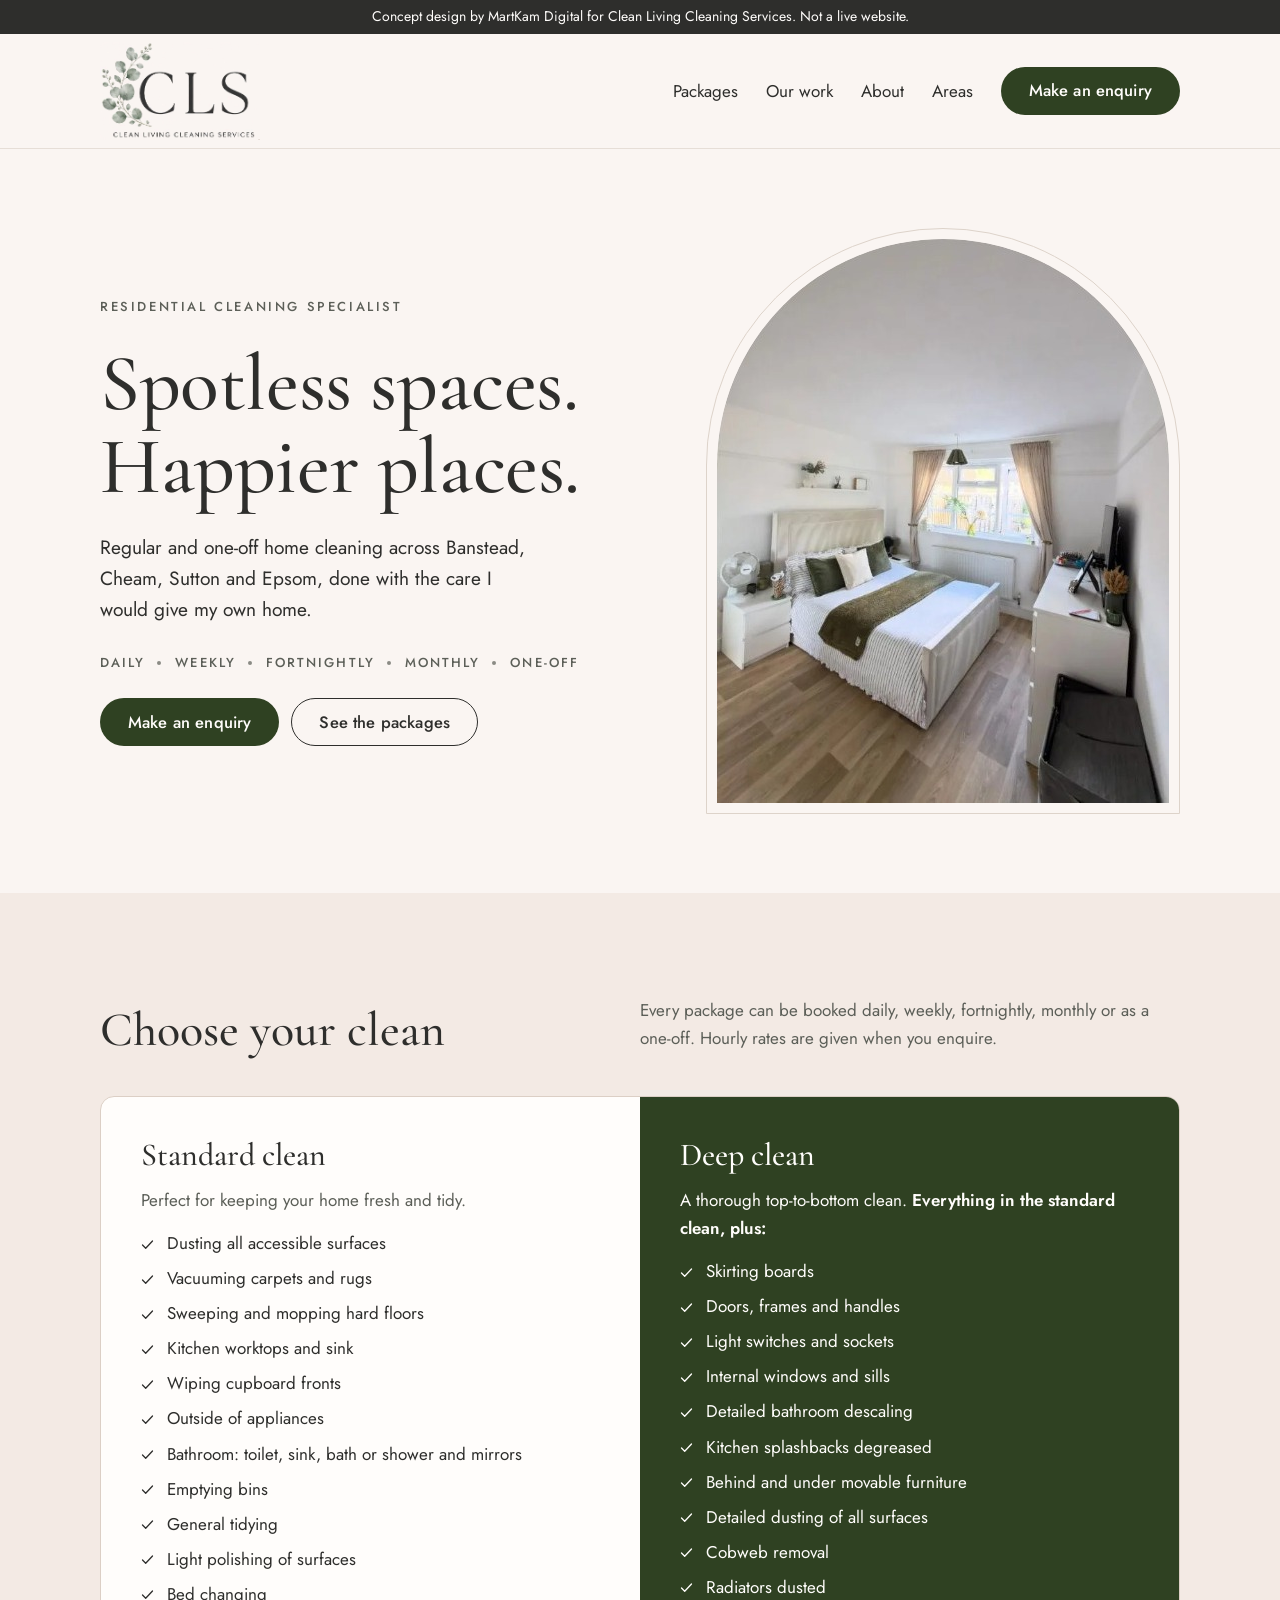
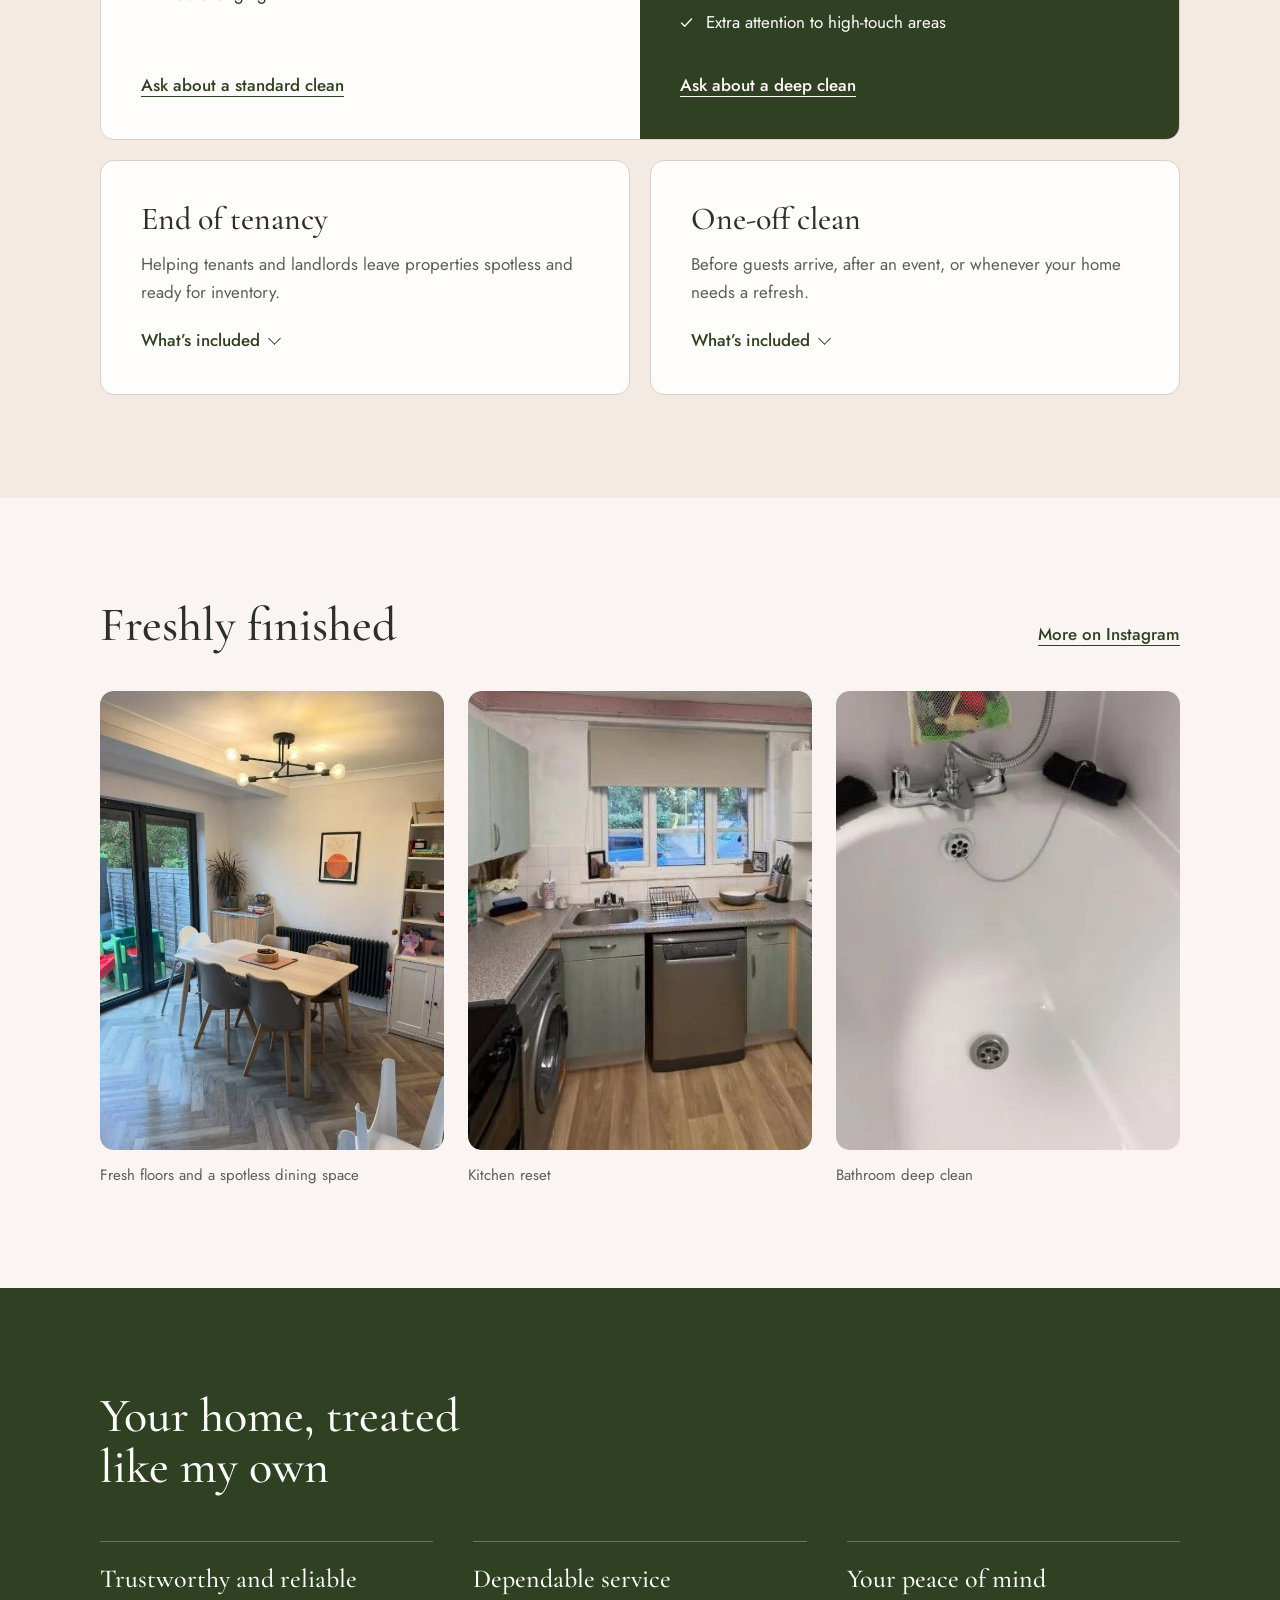
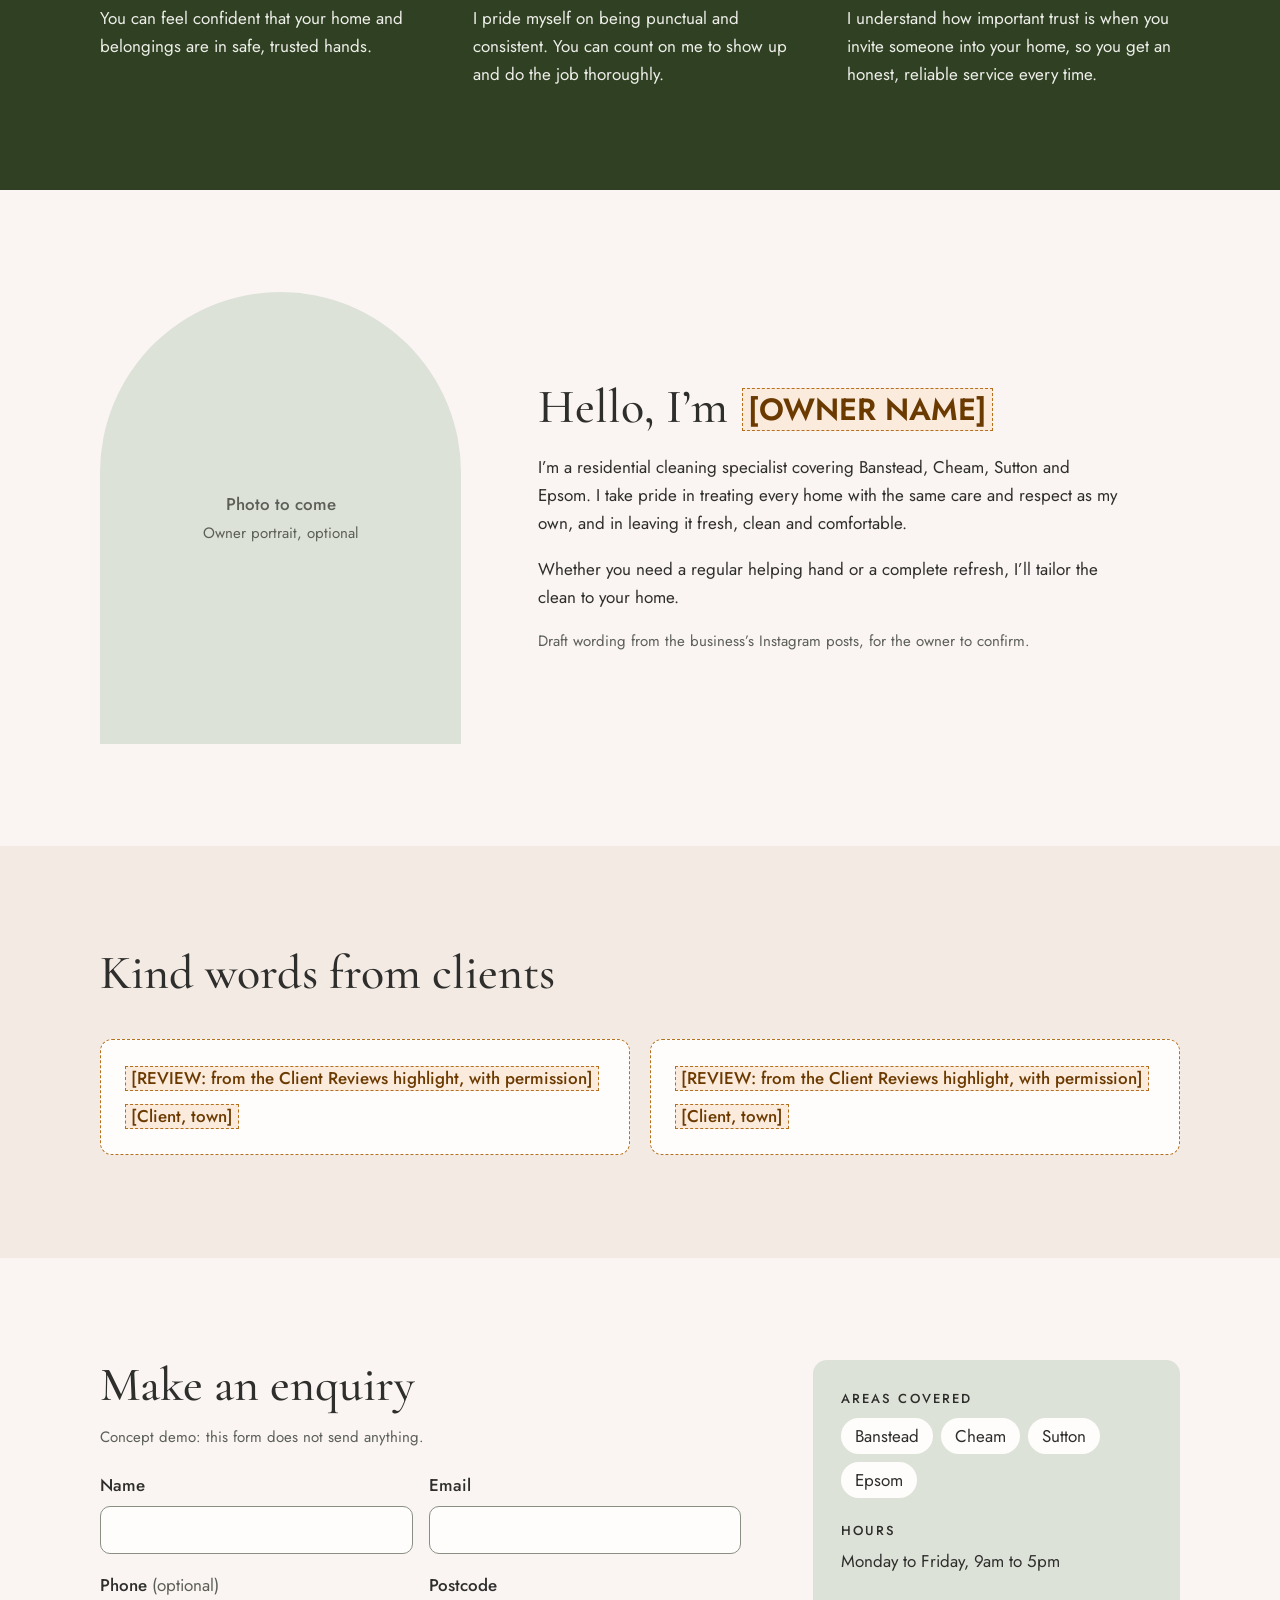
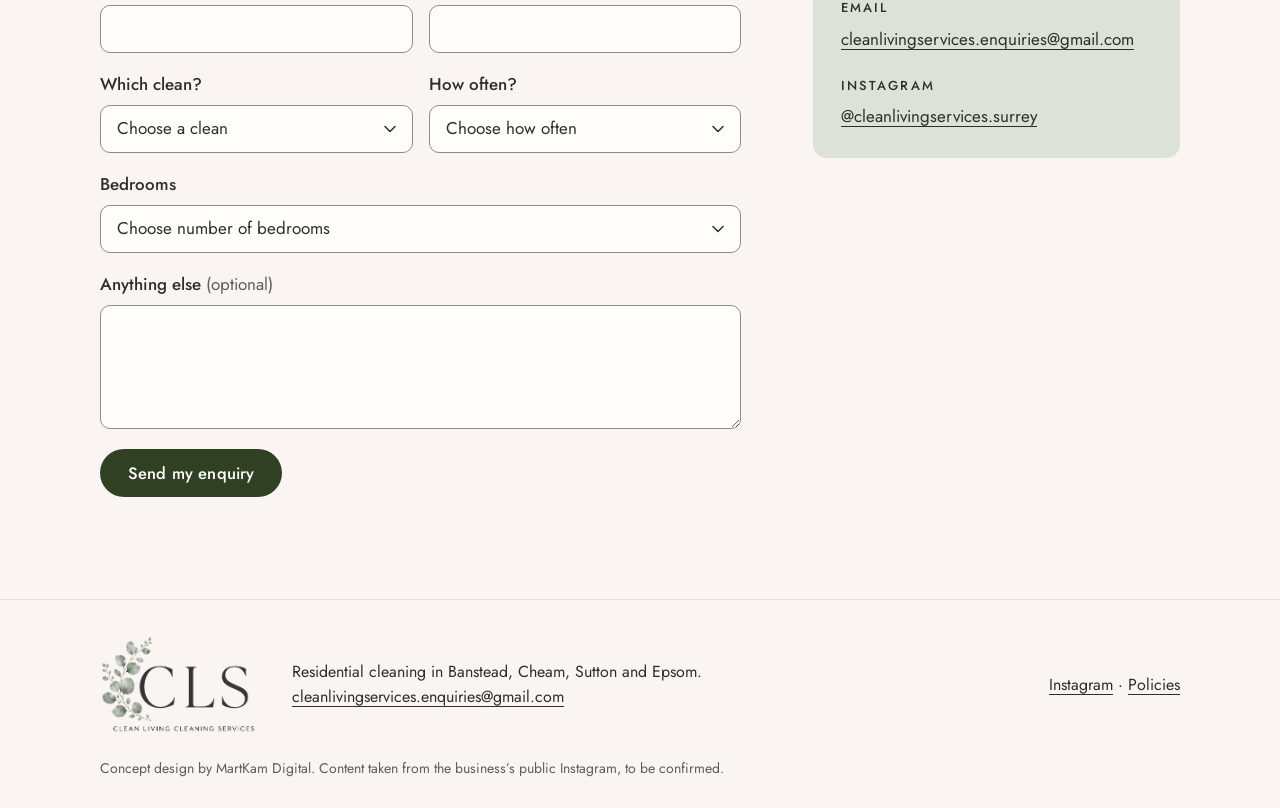
<file: index.html>
<!DOCTYPE html>
<html lang="en-GB">
<head>
  <meta charset="utf-8">
  <meta name="viewport" content="width=device-width, initial-scale=1">
  <title>Clean Living Cleaning Services | Home cleaning in Banstead, Cheam, Sutton and Epsom</title>
  <meta name="description" content="Regular and one-off home cleaning across Banstead, Cheam, Sutton and Epsom, done with the care I would give my own home.">
  <!-- Concept demo: keep it out of search results until the business signs it off. -->
  <meta name="robots" content="noindex, nofollow">
  <meta name="theme-color" content="#2F4122">

  <meta property="og:type" content="website">
  <meta property="og:title" content="Clean Living Cleaning Services">
  <meta property="og:description" content="Regular and one-off home cleaning across Banstead, Cheam, Sutton and Epsom.">
  <meta property="og:image" content="assets/hero-bedroom.jpg">

  <link rel="icon" href="assets/favicon.svg" type="image/svg+xml">
  <link rel="preconnect" href="https://fonts.googleapis.com">
  <link rel="preconnect" href="https://fonts.gstatic.com" crossorigin>
  <link href="https://fonts.googleapis.com/css2?family=Cormorant+Garamond:wght@500&family=Jost:wght@400;500;600&display=swap" rel="stylesheet">
  <link rel="stylesheet" href="css/styles.css">
  <script>document.documentElement.classList.add('js');</script>
</head>
<body>
  <a class="skip-link" href="#main">Skip to content</a>

  <p class="concept-bar">Concept design by MartKam Digital for Clean Living Cleaning Services. Not a live website.</p>

  <header class="site-header">
    <div class="container site-header__inner">
      <a class="logo" href="#top" aria-label="Clean Living Cleaning Services, back to top">
        <img src="assets/logo-cls.png" alt="CLS, Clean Living Cleaning Services" width="178" height="109">
      </a>

      <button class="nav-toggle" type="button" aria-expanded="false" aria-controls="site-nav">
        <span class="nav-toggle__bars" aria-hidden="true"></span>
        <span class="visually-hidden">Menu</span>
      </button>

      <nav class="site-nav" id="site-nav" aria-label="Main">
        <ul class="site-nav__list">
          <li><a href="#packages">Packages</a></li>
          <li><a href="#work">Our work</a></li>
          <li><a href="#about">About</a></li>
          <li><a href="#areas">Areas</a></li>
          <li><a class="btn btn--primary" href="#enquiry">Make an enquiry</a></li>
        </ul>
      </nav>
    </div>
  </header>

  <main id="main">
    <!-- Hero -->
    <section class="hero" id="top">
      <div class="container hero__inner">
        <div class="hero__copy">
          <p class="eyebrow">Residential cleaning specialist</p>
          <h1>Spotless spaces. <span>Happier places.</span></h1>
          <p class="hero__lead">Regular and one-off home cleaning across Banstead, Cheam, Sutton and Epsom, done with the care I would give my own home.</p>
          <ul class="frequency" aria-label="How often you can book">
            <li>Daily</li>
            <li>Weekly</li>
            <li>Fortnightly</li>
            <li>Monthly</li>
            <li>One-off</li>
          </ul>
          <div class="hero__actions">
            <a class="btn btn--primary" href="#enquiry">Make an enquiry</a>
            <a class="btn btn--ghost" href="#packages">See the packages</a>
          </div>
        </div>

        <div class="arch-frame">
          <img class="arch-frame__img" src="assets/hero-bedroom.jpg" alt="A freshly cleaned bedroom with a neatly made bed and a clear wooden floor" width="452" height="564" fetchpriority="high">
        </div>
      </div>
    </section>

    <!-- Packages -->
    <section class="section section--blush" id="packages">
      <div class="container">
        <div class="section-head section-head--split">
          <h2>Choose your clean</h2>
          <p class="section-head__note">Every package can be booked daily, weekly, fortnightly, monthly or as a one-off. Hourly rates are given when you enquire.</p>
        </div>

        <div class="package-pair">
          <article class="package">
            <h3>Standard clean</h3>
            <p class="package__intro">Perfect for keeping your home fresh and tidy.</p>
            <ul class="ticks">
              <li>Dusting all accessible surfaces</li>
              <li>Vacuuming carpets and rugs</li>
              <li>Sweeping and mopping hard floors</li>
              <li>Kitchen worktops and sink</li>
              <li>Wiping cupboard fronts</li>
              <li>Outside of appliances</li>
              <li>Bathroom: toilet, sink, bath or shower and mirrors</li>
              <li>Emptying bins</li>
              <li>General tidying</li>
              <li>Light polishing of surfaces</li>
              <li>Bed changing</li>
            </ul>
            <a class="text-link package__cta" href="#enquiry" data-clean="Standard clean">Ask about a standard clean</a>
          </article>

          <article class="package package--dark">
            <h3>Deep clean</h3>
            <p class="package__intro">A thorough top-to-bottom clean. <strong>Everything in the standard clean, plus:</strong></p>
            <ul class="ticks">
              <li>Skirting boards</li>
              <li>Doors, frames and handles</li>
              <li>Light switches and sockets</li>
              <li>Internal windows and sills</li>
              <li>Detailed bathroom descaling</li>
              <li>Kitchen splashbacks degreased</li>
              <li>Behind and under movable furniture</li>
              <li>Detailed dusting of all surfaces</li>
              <li>Cobweb removal</li>
              <li>Radiators dusted</li>
              <li>Extra attention to high-touch areas</li>
            </ul>
            <a class="text-link package__cta" href="#enquiry" data-clean="Deep clean">Ask about a deep clean</a>
          </article>
        </div>

        <div class="package-extras">
          <article class="package package--card">
            <h3>End of tenancy</h3>
            <p class="package__intro">Helping tenants and landlords leave properties spotless and ready for inventory.</p>
            <details class="included">
              <summary>What’s included</summary>
              <ul class="ticks">
                <li>Everything in the deep clean</li>
                <li>Inside cupboards, drawers and wardrobes</li>
                <li>Inside the oven, fridge and freezer</li>
                <li>Limescale removed from taps, tiles and screens</li>
                <li>Floors vacuumed and mopped throughout</li>
              </ul>
              <p class="draft-note">Draft list, for the owner to confirm.</p>
              <a class="text-link" href="#enquiry" data-clean="End of tenancy">Ask about an end of tenancy clean</a>
            </details>
          </article>

          <article class="package package--card">
            <h3>One-off clean</h3>
            <p class="package__intro">Before guests arrive, after an event, or whenever your home needs a refresh.</p>
            <details class="included">
              <summary>What’s included</summary>
              <ul class="ticks">
                <li>A standard or deep clean, whichever suits</li>
                <li>Tailored to the rooms you choose</li>
                <li>Kitchen and bathrooms refreshed</li>
                <li>Floors vacuumed and mopped</li>
                <li>No ongoing commitment</li>
              </ul>
              <p class="draft-note">Draft list, for the owner to confirm.</p>
              <a class="text-link" href="#enquiry" data-clean="One-off clean">Ask about a one-off clean</a>
            </details>
          </article>
        </div>
      </div>
    </section>

    <!-- Our work -->
    <section class="section" id="work">
      <div class="container">
        <div class="section-head section-head--row">
          <h2>Freshly finished</h2>
          <a class="text-link" href="https://www.instagram.com/cleanlivingservices.surrey/" target="_blank" rel="noopener">More on Instagram</a>
        </div>

        <ul class="gallery">
          <li>
            <figure>
              <div class="gallery__frame">
                <img src="assets/work-dining.jpg" alt="A bright dining room with a clear table and polished herringbone floor" width="344" height="459" loading="lazy">
              </div>
              <figcaption>Fresh floors and a spotless dining space</figcaption>
            </figure>
          </li>
          <li>
            <figure>
              <div class="gallery__frame">
                <img src="assets/work-kitchen.jpg" alt="A tidy kitchen with clear worktops and a gleaming sink" width="344" height="459" loading="lazy">
              </div>
              <figcaption>Kitchen reset</figcaption>
            </figure>
          </li>
          <li>
            <figure>
              <div class="gallery__frame">
                <img src="assets/work-bathroom.jpg" alt="A bright white bath with polished chrome taps" width="344" height="459" loading="lazy">
              </div>
              <figcaption>Bathroom deep clean</figcaption>
            </figure>
          </li>
        </ul>
      </div>
    </section>

    <!-- Values -->
    <section class="section section--green">
      <div class="container">
        <h2 class="values__title">Your home, treated like my own</h2>
        <ul class="values">
          <li>
            <h3>Trustworthy and reliable</h3>
            <p>You can feel confident that your home and belongings are in safe, trusted hands.</p>
          </li>
          <li>
            <h3>Dependable service</h3>
            <p>I pride myself on being punctual and consistent. You can count on me to show up and do the job thoroughly.</p>
          </li>
          <li>
            <h3>Your peace of mind</h3>
            <p>I understand how important trust is when you invite someone into your home, so you get an honest, reliable service every time.</p>
          </li>
        </ul>
      </div>
    </section>

    <!-- About -->
    <section class="section" id="about">
      <div class="container about">
        <div class="about__portrait" role="img" aria-label="Owner portrait placeholder">
          <p><strong>Photo to come</strong><span>Owner portrait, optional</span></p>
        </div>
        <div class="about__copy">
          <h2>Hello, I’m <span class="placeholder placeholder--title">[OWNER NAME]</span></h2>
          <p>I’m a residential cleaning specialist covering Banstead, Cheam, Sutton and Epsom. I take pride in treating every home with the same care and respect as my own, and in leaving it fresh, clean and comfortable.</p>
          <p>Whether you need a regular helping hand or a complete refresh, I’ll tailor the clean to your home.</p>
          <p class="draft-note">Draft wording from the business’s Instagram posts, for the owner to confirm.</p>
        </div>
      </div>
    </section>

    <!-- Reviews -->
    <section class="section section--blush" id="reviews">
      <div class="container">
        <div class="section-head">
          <h2>Kind words from clients</h2>
        </div>
        <ul class="reviews">
          <li class="review">
            <p><span class="placeholder">[REVIEW: from the Client Reviews highlight, with permission]</span></p>
            <p><span class="placeholder">[Client, town]</span></p>
          </li>
          <li class="review">
            <p><span class="placeholder">[REVIEW: from the Client Reviews highlight, with permission]</span></p>
            <p><span class="placeholder">[Client, town]</span></p>
          </li>
        </ul>
      </div>
    </section>

    <!-- Enquiry -->
    <section class="section" id="enquiry">
      <div class="container enquiry">
        <div class="enquiry__form">
          <h2>Make an enquiry</h2>
          <p class="draft-note">Concept demo: this form does not send anything.</p>

          <form id="enquiry-form" novalidate>
            <div class="field">
              <label for="f-name">Name</label>
              <input id="f-name" name="name" type="text" autocomplete="name" required>
            </div>
            <div class="field">
              <label for="f-email">Email</label>
              <input id="f-email" name="email" type="email" autocomplete="email" required>
            </div>
            <div class="field">
              <label for="f-phone">Phone <span class="optional">(optional)</span></label>
              <input id="f-phone" name="phone" type="tel" autocomplete="tel">
            </div>
            <div class="field">
              <label for="f-postcode">Postcode</label>
              <input id="f-postcode" name="postcode" type="text" autocomplete="postal-code" required>
            </div>
            <div class="field">
              <label for="f-clean">Which clean?</label>
              <select id="f-clean" name="clean" required>
                <option value="">Choose a clean</option>
                <option>Standard clean</option>
                <option>Deep clean</option>
                <option>End of tenancy</option>
                <option>One-off clean</option>
                <option>Not sure yet</option>
              </select>
            </div>
            <div class="field">
              <label for="f-often">How often?</label>
              <select id="f-often" name="often" required>
                <option value="">Choose how often</option>
                <option>Daily</option>
                <option>Weekly</option>
                <option>Fortnightly</option>
                <option>Monthly</option>
                <option>One-off</option>
              </select>
            </div>
            <div class="field field--wide">
              <label for="f-bedrooms">Bedrooms</label>
              <select id="f-bedrooms" name="bedrooms" required>
                <option value="">Choose number of bedrooms</option>
                <option>1</option>
                <option>2</option>
                <option>3</option>
                <option>4</option>
                <option>5 or more</option>
              </select>
            </div>
            <div class="field field--wide">
              <label for="f-notes">Anything else <span class="optional">(optional)</span></label>
              <textarea id="f-notes" name="notes" rows="4"></textarea>
            </div>
            <div class="field field--wide form-actions">
              <button class="btn btn--primary" type="submit">Send my enquiry</button>
              <p class="form-status" id="form-status" role="status" aria-live="polite"></p>
            </div>
          </form>
        </div>

        <aside class="contact-card" id="areas" aria-label="Contact details">
          <dl>
            <div>
              <dt>Areas covered</dt>
              <dd>
                <ul class="chips">
                  <li>Banstead</li>
                  <li>Cheam</li>
                  <li>Sutton</li>
                  <li>Epsom</li>
                </ul>
              </dd>
            </div>
            <div>
              <dt>Hours</dt>
              <dd>Monday to Friday, 9am to 5pm</dd>
            </div>
            <div>
              <dt>Email</dt>
              <dd><a href="mailto:cleanlivingservices.enquiries@gmail.com">cleanlivingservices.enquiries<wbr>@gmail.com</a></dd>
            </div>
            <div>
              <dt>Instagram</dt>
              <dd><a href="https://www.instagram.com/cleanlivingservices.surrey/" target="_blank" rel="noopener">@cleanlivingservices.surrey</a></dd>
            </div>
          </dl>
        </aside>
      </div>
    </section>
  </main>

  <footer class="site-footer">
    <div class="container">
      <div class="site-footer__main">
        <a class="logo logo--footer" href="#top" aria-label="Clean Living Cleaning Services, back to top">
          <img src="assets/logo-cls.png" alt="CLS, Clean Living Cleaning Services" width="178" height="109" loading="lazy">
        </a>
        <p class="site-footer__about">
          Residential cleaning in Banstead, Cheam, Sutton and Epsom.<br>
          <a href="mailto:cleanlivingservices.enquiries@gmail.com">cleanlivingservices.enquiries<wbr>@gmail.com</a>
        </p>
        <p class="site-footer__links">
          <a href="https://www.instagram.com/cleanlivingservices.surrey/" target="_blank" rel="noopener">Instagram</a>
          <span aria-hidden="true">·</span>
          <a href="policies.html">Policies</a>
        </p>
      </div>
      <p class="site-footer__fine">Concept design by MartKam Digital. Content taken from the business’s public Instagram, to be confirmed.</p>
    </div>
  </footer>

  <script src="js/main.js" defer></script>
</body>
</html>
</file>
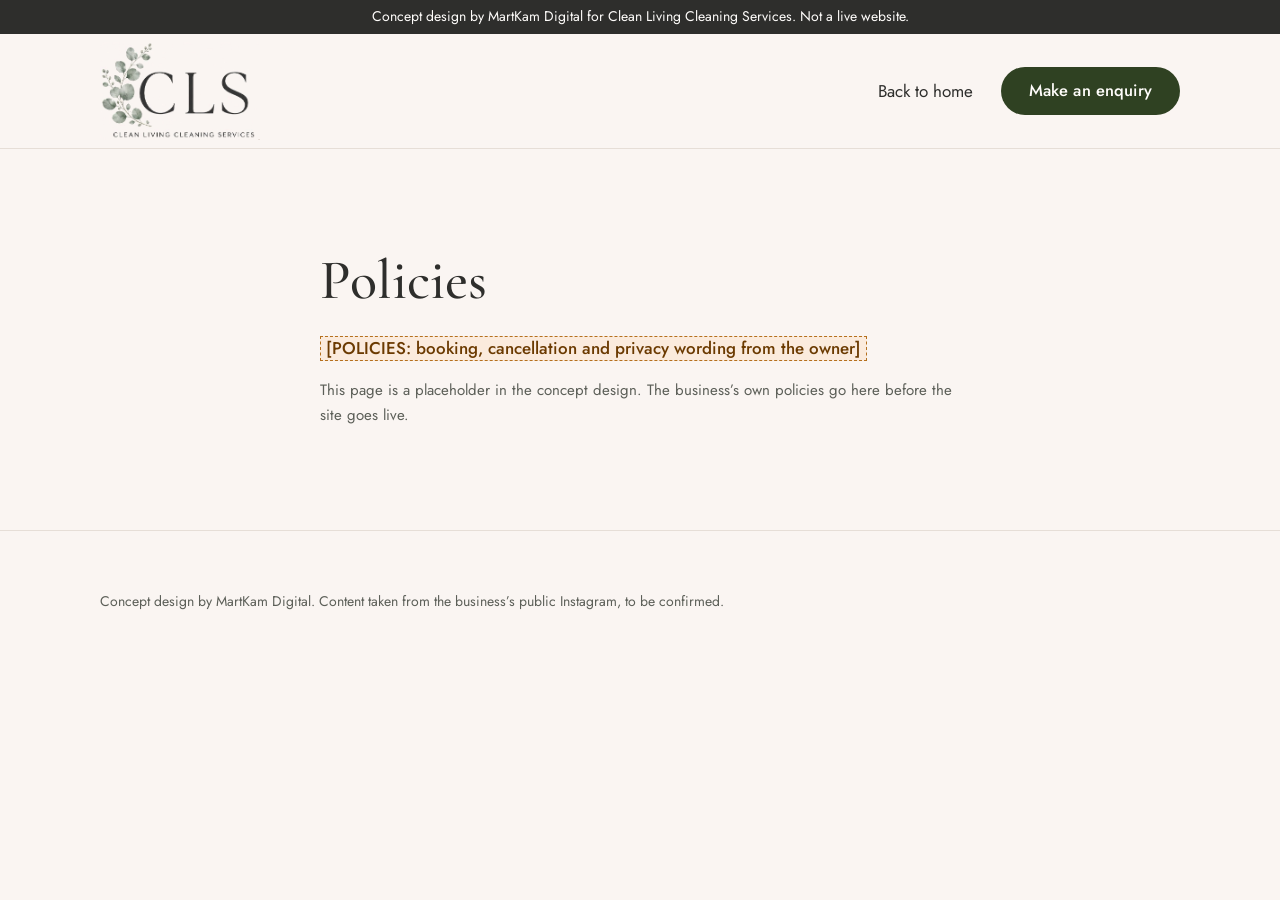
<file: policies.html>
<!DOCTYPE html>
<html lang="en-GB">
<head>
  <meta charset="utf-8">
  <meta name="viewport" content="width=device-width, initial-scale=1">
  <title>Policies | Clean Living Cleaning Services</title>
  <meta name="robots" content="noindex, nofollow">
  <meta name="theme-color" content="#2F4122">
  <link rel="icon" href="assets/favicon.svg" type="image/svg+xml">
  <link rel="preconnect" href="https://fonts.googleapis.com">
  <link rel="preconnect" href="https://fonts.gstatic.com" crossorigin>
  <link href="https://fonts.googleapis.com/css2?family=Cormorant+Garamond:wght@500&family=Jost:wght@400;500;600&display=swap" rel="stylesheet">
  <link rel="stylesheet" href="css/styles.css">
</head>
<body>
  <p class="concept-bar">Concept design by MartKam Digital for Clean Living Cleaning Services. Not a live website.</p>

  <header class="site-header">
    <div class="container site-header__inner">
      <a class="logo" href="index.html" aria-label="Clean Living Cleaning Services, home">
        <img src="assets/logo-cls.png" alt="CLS, Clean Living Cleaning Services" width="178" height="109">
      </a>
      <nav class="site-nav" aria-label="Main">
        <ul class="site-nav__list">
          <li><a href="index.html">Back to home</a></li>
          <li><a class="btn btn--primary" href="index.html#enquiry">Make an enquiry</a></li>
        </ul>
      </nav>
    </div>
  </header>

  <main class="section">
    <div class="container simple-page">
      <h1>Policies</h1>
      <p><span class="placeholder">[POLICIES: booking, cancellation and privacy wording from the owner]</span></p>
      <p class="draft-note">This page is a placeholder in the concept design. The business’s own policies go here before the site goes live.</p>
    </div>
  </main>

  <footer class="site-footer">
    <div class="container">
      <p class="site-footer__fine">Concept design by MartKam Digital. Content taken from the business’s public Instagram, to be confirmed.</p>
    </div>
  </footer>
</body>
</html>
</file>
<file: css/styles.css>
/* Clean Living Cleaning Services — concept site
   Colours and measurements are taken from the approved 1440px design. */

:root {
  --ink: #2e2e2c;
  --muted: #5c5f58;
  --cream: #faf5f2;
  --blush: #f3eae4;
  --card: #fffdfb;
  --line: #e6ded7;
  --line-card: #dccfc5;
  --green: #2f4122;
  --green-deep: #243319;
  --sage: #dde2d8;
  --field: #8a8f84;
  --ph-bg: #fbebdd;
  --ph-line: #b5701e;
  --ph-ink: #6b3a00;

  --serif: "Cormorant Garamond", "Cormorant", Georgia, "Times New Roman", serif;
  --sans: "Jost", "Century Gothic", "Segoe UI", system-ui, sans-serif;

  --container: 1080px;
  --gutter: clamp(20px, 5vw, 48px);
  --section: clamp(64px, 8vw, 112px);
  --radius: 14px;
  --radius-sm: 10px;
}

*,
*::before,
*::after {
  box-sizing: border-box;
}

html {
  scroll-behavior: smooth;
  -webkit-text-size-adjust: 100%;
}

body {
  margin: 0;
  font-family: var(--sans);
  font-size: 17px;
  line-height: 1.65;
  color: var(--ink);
  background: var(--cream);
  -webkit-font-smoothing: antialiased;
  text-rendering: optimizeLegibility;
}

img {
  display: block;
  max-width: 100%;
  height: auto;
}

h1,
h2,
h3 {
  margin: 0;
  font-family: var(--serif);
  font-weight: 500;
  line-height: 1.06;
  text-wrap: balance;
}

h2 {
  font-size: clamp(34px, 4.6vw, 48px);
}

h3 {
  font-size: clamp(27px, 3vw, 32px);
  line-height: 1.15;
}

p {
  margin: 0;
}

ul {
  margin: 0;
  padding: 0;
  list-style: none;
}

a {
  color: inherit;
}

:focus-visible {
  outline: 2px solid var(--green);
  outline-offset: 3px;
  border-radius: 4px;
}

.container {
  width: min(var(--container), 100% - 2 * var(--gutter));
  margin-inline: auto;
}

.visually-hidden {
  position: absolute;
  width: 1px;
  height: 1px;
  overflow: hidden;
  clip-path: inset(50%);
  white-space: nowrap;
}

.skip-link {
  position: absolute;
  left: 16px;
  top: -60px;
  z-index: 20;
  padding: 10px 16px;
  background: var(--green);
  color: var(--card);
  border-radius: 0 0 var(--radius-sm) var(--radius-sm);
  text-decoration: none;
}

.skip-link:focus {
  top: 0;
}

/* ---------- Shared pieces ---------- */

.btn {
  display: inline-flex;
  align-items: center;
  justify-content: center;
  min-height: 48px;
  padding: 0 27px;
  border: 1px solid transparent;
  border-radius: 999px;
  font: 500 16.5px/1 var(--sans);
  letter-spacing: 0.01em;
  text-decoration: none;
  white-space: nowrap;
  cursor: pointer;
  transition: background-color 0.2s ease, border-color 0.2s ease, color 0.2s ease;
}

.btn--primary {
  background: var(--green);
  color: var(--card);
}

.btn--primary:hover {
  background: var(--green-deep);
}

.btn--ghost {
  border-color: var(--ink);
  color: var(--ink);
}

.btn--ghost:hover {
  border-color: var(--green);
  background: rgba(47, 65, 34, 0.07);
}

.text-link {
  color: var(--green);
  font-weight: 500;
  text-decoration: underline;
  text-decoration-thickness: 1px;
  text-underline-offset: 5px;
  transition: text-underline-offset 0.2s ease;
}

.text-link:hover {
  text-underline-offset: 7px;
}

.eyebrow {
  font-size: 13px;
  font-weight: 500;
  letter-spacing: 0.2em;
  text-transform: uppercase;
  color: var(--muted);
}

.draft-note {
  font-size: 15px;
  color: var(--muted);
}

.placeholder {
  display: inline-block;
  padding: 0 5px;
  background: var(--ph-bg);
  border: 1px dashed var(--ph-line);
  color: var(--ph-ink);
  font-family: var(--sans);
  font-weight: 500;
  line-height: 1.35;
}

.placeholder--title {
  font-size: 0.64em;
  font-weight: 600;
  vertical-align: 0.08em;
  margin-left: 0.1em;
}

.ticks li {
  position: relative;
  padding: 3.5px 0 3.5px 26px;
}

.ticks li::before {
  content: "";
  position: absolute;
  left: 0;
  top: 0.72em;
  width: 13px;
  height: 13px;
  background: currentColor;
  -webkit-mask: url("data:image/svg+xml,%3Csvg xmlns='http://www.w3.org/2000/svg' viewBox='0 0 13 13' fill='none' stroke='%23000' stroke-width='1.3' stroke-linecap='round' stroke-linejoin='round'%3E%3Cpath d='M1.5 7l3.2 3.2L11.5 3'/%3E%3C/svg%3E") center / contain no-repeat;
  mask: url("data:image/svg+xml,%3Csvg xmlns='http://www.w3.org/2000/svg' viewBox='0 0 13 13' fill='none' stroke='%23000' stroke-width='1.3' stroke-linecap='round' stroke-linejoin='round'%3E%3Cpath d='M1.5 7l3.2 3.2L11.5 3'/%3E%3C/svg%3E") center / contain no-repeat;
}

/* ---------- Concept bar + header ---------- */

.concept-bar {
  padding: 6px var(--gutter);
  background: var(--ink);
  color: var(--card);
  font-size: 14px;
  line-height: 1.55;
  text-align: center;
}

.site-header {
  position: relative;
  z-index: 10;
  border-bottom: 1px solid var(--line);
  background: var(--cream);
}

.site-header__inner {
  display: flex;
  align-items: center;
  justify-content: space-between;
  gap: 24px;
  padding-block: 8px;
}

.logo {
  display: block;
  flex: none;
}

.logo img {
  width: auto;
  height: 98px;
}

.site-nav__list {
  display: flex;
  align-items: center;
  gap: 28px;
}

.site-nav__list a:not(.btn) {
  padding: 6px 0;
  text-decoration: none;
  background: linear-gradient(currentColor, currentColor) 0 100% / 0 1px no-repeat;
  transition: background-size 0.25s ease;
}

.site-nav__list a:not(.btn):hover {
  background-size: 100% 1px;
}

.nav-toggle {
  display: none;
  width: 48px;
  height: 48px;
  padding: 0;
  border: 1px solid var(--line-card);
  border-radius: 999px;
  background: var(--card);
  color: var(--ink);
  cursor: pointer;
}

.nav-toggle__bars,
.nav-toggle__bars::before,
.nav-toggle__bars::after {
  display: block;
  width: 18px;
  height: 1.5px;
  margin-inline: auto;
  background: currentColor;
  transition: transform 0.2s ease, background-color 0.2s ease;
}

.nav-toggle__bars {
  position: relative;
}

.nav-toggle__bars::before,
.nav-toggle__bars::after {
  content: "";
  position: absolute;
  left: 0;
}

.nav-toggle__bars::before {
  top: -6px;
}

.nav-toggle__bars::after {
  top: 6px;
}

.nav-toggle[aria-expanded="true"] .nav-toggle__bars {
  background: transparent;
}

.nav-toggle[aria-expanded="true"] .nav-toggle__bars::before {
  transform: translateY(6px) rotate(45deg);
}

.nav-toggle[aria-expanded="true"] .nav-toggle__bars::after {
  transform: translateY(-6px) rotate(-45deg);
}

/* ---------- Hero ---------- */

.hero {
  padding-block: clamp(48px, 6.2vw, 88px);
}

.hero__inner {
  display: grid;
  grid-template-columns: minmax(0, 1fr) min(474px, 44%);
  align-items: center;
  gap: clamp(32px, 6vw, 96px);
}

.hero h1 {
  margin-top: 24px;
  font-size: clamp(46px, 6.3vw, 80px);
  line-height: 1.04;
  letter-spacing: -0.005em;
}

.hero h1 span {
  display: block;
}

.hero__lead {
  max-width: 23em;
  margin-top: 24px;
  font-size: clamp(18px, 1.5vw, 20px);
  line-height: 1.6;
}

.frequency {
  display: flex;
  flex-wrap: wrap;
  row-gap: 6px;
  margin-top: 28px;
  /* Each item carries its dot in a 30px left pad; the clip hides the dot
     of whichever item starts a line, so wrapped rows never lead with one. */
  margin-left: -30px;
  clip-path: inset(0 0 0 30px);
  font-size: 13px;
  font-weight: 500;
  letter-spacing: 0.16em;
  text-transform: uppercase;
  color: var(--muted);
}

.frequency li {
  position: relative;
  padding-left: 30px;
}

.frequency li::before {
  content: "";
  position: absolute;
  left: 12px;
  top: 50%;
  width: 4px;
  height: 4px;
  margin-top: -2px;
  border-radius: 50%;
  background: currentColor;
  opacity: 0.7;
}

.hero__actions {
  display: flex;
  flex-wrap: wrap;
  gap: 12px;
  margin-top: 24px;
}

.arch-frame {
  padding: 10px;
  border: 1px solid #ddd3ca;
  border-radius: 999px 999px 0 0;
}

.arch-frame__img {
  width: 100%;
  aspect-ratio: 452 / 564;
  object-fit: cover;
  border-radius: 999px 999px 0 0;
}

/* ---------- Sections ---------- */

.section {
  padding-block: var(--section);
  scroll-margin-top: 0;
}

.section--blush {
  background: var(--blush);
}

.section--green {
  background: var(--green);
  color: var(--card);
}

.section-head {
  margin-bottom: 40px;
}

.section-head--split {
  display: grid;
  grid-template-columns: 1fr 1fr;
  align-items: end;
}

.section-head__note {
  max-width: 31em;
  padding-bottom: 4px;
  color: var(--muted);
}

.section-head--row {
  display: flex;
  flex-wrap: wrap;
  align-items: baseline;
  justify-content: space-between;
  gap: 12px 32px;
}

/* ---------- Packages ---------- */

.package-pair {
  display: grid;
  grid-template-columns: 1fr 1fr;
  border: 1px solid var(--line-card);
  border-radius: var(--radius);
  overflow: hidden;
  background: var(--card);
}

.package {
  display: flex;
  flex-direction: column;
  padding: 40px;
}

.package__intro {
  margin-top: 12px;
  color: var(--muted);
}

.package .ticks {
  margin-top: 12px;
}

.package__cta {
  align-self: flex-start;
  margin-top: auto;
}

.package-pair .ticks {
  margin-bottom: 32px;
}

.package--dark {
  background: var(--green);
  color: var(--card);
}

.package--dark .package__intro,
.package--dark .text-link {
  color: inherit;
}

.package--dark strong {
  font-weight: 600;
}

.package--dark :focus-visible {
  outline-color: var(--card);
}

.package-extras {
  display: grid;
  grid-template-columns: 1fr 1fr;
  align-items: start;
  gap: 20px;
  margin-top: 20px;
}

.package--card {
  background: var(--card);
  border: 1px solid var(--line-card);
  border-radius: var(--radius);
}

.included {
  margin-top: 20px;
}

.included summary {
  display: inline-flex;
  align-items: center;
  gap: 10px;
  color: var(--green);
  font-weight: 500;
  cursor: pointer;
  list-style: none;
}

.included summary::-webkit-details-marker {
  display: none;
}

.included summary::after {
  content: "";
  width: 9px;
  height: 9px;
  margin-top: -4px;
  border-right: 1.5px solid currentColor;
  border-bottom: 1.5px solid currentColor;
  transform: rotate(45deg);
  transition: transform 0.2s ease, margin 0.2s ease;
}

.included[open] summary::after {
  margin-top: 4px;
  transform: rotate(-135deg);
}

.included .draft-note {
  margin: 12px 0 16px;
}

/* ---------- Gallery ---------- */

.gallery {
  display: grid;
  grid-template-columns: repeat(3, 1fr);
  gap: 24px;
}

.gallery figure {
  margin: 0;
}

.gallery__frame {
  overflow: hidden;
  border-radius: 12px;
  background: var(--blush);
}

.gallery__frame img {
  width: 100%;
  aspect-ratio: 3 / 4;
  object-fit: cover;
  transition: transform 0.6s ease;
}

.gallery li:hover img {
  transform: scale(1.03);
}

.gallery figcaption {
  margin-top: 14px;
  font-size: 15px;
  line-height: 1.5;
  color: var(--muted);
}

/* ---------- Values ---------- */

.values__title {
  max-width: 9em;
  margin-bottom: 48px;
}

.values {
  display: grid;
  grid-template-columns: repeat(3, 1fr);
  gap: 32px 40px;
}

.values li {
  padding-top: 22px;
  border-top: 1px solid rgba(255, 253, 251, 0.28);
}

.values h3 {
  font-size: 26px;
}

.values p {
  margin-top: 10px;
  color: rgba(255, 253, 251, 0.92);
}

/* ---------- About ---------- */

.about {
  display: grid;
  grid-template-columns: minmax(0, 361px) minmax(0, 1fr);
  align-items: center;
  gap: clamp(32px, 6vw, 87px);
}

.about__portrait {
  display: grid;
  place-items: center;
  aspect-ratio: 4 / 5;
  border-radius: 999px 999px 0 0;
  background: var(--sage);
  color: var(--muted);
  text-align: center;
}

.about__portrait strong {
  display: block;
  font-weight: 500;
}

.about__portrait span {
  font-size: 15px;
}

.about__copy {
  max-width: 580px;
}

.about__copy h2 {
  margin-bottom: 20px;
}

.about__copy p + p {
  margin-top: 18px;
}

/* ---------- Reviews ---------- */

.reviews {
  display: grid;
  grid-template-columns: 1fr 1fr;
  gap: 20px;
}

.review {
  padding: 24px;
  background: var(--card);
  border: 1px dashed var(--ph-line);
  border-radius: 12px;
}

.review p + p {
  margin-top: 10px;
}

/* ---------- Enquiry ---------- */

.enquiry {
  display: grid;
  grid-template-columns: minmax(0, 641px) minmax(0, 367px);
  justify-content: space-between;
  align-items: start;
  gap: 48px;
}

.enquiry__form h2 {
  margin-bottom: 14px;
}

.enquiry form {
  display: grid;
  grid-template-columns: 1fr 1fr;
  gap: 20px 16px;
  margin-top: 24px;
}

.field {
  display: flex;
  flex-direction: column;
  gap: 8px;
  min-width: 0;
}

.field--wide {
  grid-column: 1 / -1;
}

.field label {
  font-weight: 500;
  line-height: 1.4;
}

.optional {
  font-weight: 400;
  color: var(--muted);
}

.field input,
.field select,
.field textarea {
  width: 100%;
  min-height: 48px;
  padding: 10px 16px;
  border: 1px solid var(--field);
  border-radius: var(--radius-sm);
  background-color: var(--card);
  color: var(--ink);
  font: inherit;
  line-height: 1.5;
  transition: border-color 0.2s ease, box-shadow 0.2s ease;
}

.field select {
  appearance: none;
  -webkit-appearance: none;
  padding-right: 44px;
  background-image: url("data:image/svg+xml,%3Csvg xmlns='http://www.w3.org/2000/svg' viewBox='0 0 12 8' fill='none' stroke='%232e2e2c' stroke-width='1.5' stroke-linecap='round' stroke-linejoin='round'%3E%3Cpath d='M1 1.5l5 5 5-5'/%3E%3C/svg%3E");
  background-repeat: no-repeat;
  background-position: right 16px center;
  background-size: 12px 8px;
  cursor: pointer;
}

.field textarea {
  min-height: 114px;
  resize: vertical;
}

.field input:hover,
.field select:hover,
.field textarea:hover {
  border-color: var(--ink);
}

.field input:focus-visible,
.field select:focus-visible,
.field textarea:focus-visible {
  outline: none;
  border-color: var(--green);
  box-shadow: 0 0 0 3px rgba(47, 65, 34, 0.18);
  border-radius: var(--radius-sm);
}

.field [aria-invalid="true"] {
  border-color: #a1341f;
}

.field__error {
  font-size: 15px;
  line-height: 1.4;
  color: #a1341f;
}

.form-actions {
  flex-direction: row;
  flex-wrap: wrap;
  align-items: center;
  gap: 12px 20px;
}

.form-status {
  flex: 1 1 240px;
  font-size: 15px;
  line-height: 1.5;
  color: var(--green);
}

.form-status:empty {
  display: none;
}

.contact-card {
  padding: 28px;
  border-radius: var(--radius);
  background: var(--sage);
  scroll-margin-top: 24px;
}

.contact-card dl {
  display: grid;
  gap: 22px;
  margin: 0;
}

.contact-card dt {
  margin-bottom: 6px;
  font-size: 13px;
  font-weight: 500;
  letter-spacing: 0.16em;
  text-transform: uppercase;
}

.contact-card dd {
  margin: 0;
  overflow-wrap: break-word;
}

.contact-card a {
  text-decoration-thickness: 1px;
  text-underline-offset: 4px;
}

.contact-card a:hover {
  color: var(--green);
}

.chips {
  display: flex;
  flex-wrap: wrap;
  gap: 8px;
  padding-top: 2px;
}

.chips li {
  padding: 4px 14px;
  border-radius: 999px;
  background: var(--card);
}

/* ---------- Footer ---------- */

.site-footer {
  padding-block: 36px 28px;
  border-top: 1px solid var(--line);
  font-size: 16px;
  line-height: 1.55;
}

.site-footer__main {
  display: flex;
  align-items: center;
  gap: 16px 32px;
}

.site-footer__links {
  margin-left: auto;
  white-space: nowrap;
}

.site-footer a {
  text-decoration-thickness: 1px;
  text-underline-offset: 4px;
}

.site-footer a:hover {
  color: var(--green);
}

.site-footer__fine {
  margin-top: 24px;
  font-size: 14px;
  color: var(--muted);
}

/* ---------- Simple page (policies) ---------- */

.simple-page {
  max-width: 640px;
}

.simple-page h1 {
  margin-bottom: 24px;
  font-size: clamp(38px, 5vw, 56px);
}

.simple-page p + p {
  margin-top: 16px;
}

/* ---------- Responsive ---------- */

@media (max-width: 960px) {
  .enquiry {
    grid-template-columns: 1fr;
    gap: 40px;
  }

  .enquiry__form {
    max-width: 641px;
  }

  .contact-card {
    max-width: 641px;
  }
}

@media (max-width: 860px) {
  .logo img {
    height: 72px;
  }

  .js .nav-toggle {
    display: block;
  }

  .js .site-nav {
    position: absolute;
    top: 100%;
    left: 0;
    right: 0;
    display: none;
    padding: 8px var(--gutter) 24px;
    border-bottom: 1px solid var(--line);
    background: var(--cream);
    box-shadow: 0 18px 30px -22px rgba(46, 46, 44, 0.35);
  }

  .js .site-nav.is-open {
    display: block;
  }

  .js .site-nav__list {
    flex-direction: column;
    align-items: stretch;
    gap: 0;
  }

  .js .site-nav__list a:not(.btn) {
    display: block;
    padding: 14px 0;
    border-bottom: 1px solid var(--line);
    background: none;
  }

  .js .site-nav__list .btn {
    width: 100%;
    margin-top: 20px;
  }

  /* Without JS the links simply wrap under the logo. */
  .site-header__inner {
    flex-wrap: wrap;
  }

  .site-nav__list {
    flex-wrap: wrap;
    gap: 8px 20px;
  }

  .hero__inner {
    grid-template-columns: 1fr;
    gap: 48px;
  }

  .arch-frame {
    width: min(100%, 420px);
    margin-inline: auto;
  }

  .section-head--split {
    grid-template-columns: 1fr;
    gap: 16px;
  }

  .package-pair,
  .package-extras,
  .reviews {
    grid-template-columns: 1fr;
  }

  .values {
    grid-template-columns: 1fr;
  }

  .values__title {
    margin-bottom: 36px;
  }

  .about {
    grid-template-columns: 1fr;
    gap: 40px;
  }

  .about__portrait {
    width: min(100%, 320px);
  }

  .site-footer__main {
    flex-wrap: wrap;
  }

  .site-footer__links {
    margin-left: 0;
  }
}

@media (max-width: 640px) {
  .concept-bar {
    font-size: 13px;
  }

  .package {
    padding: 28px 24px;
  }

  .gallery {
    grid-template-columns: 1fr 1fr;
    gap: 16px;
  }

  .gallery li:first-child {
    grid-column: 1 / -1;
  }

  .gallery li:first-child img {
    aspect-ratio: 4 / 3;
  }

  .enquiry form {
    grid-template-columns: 1fr;
  }

  .contact-card {
    padding: 24px 22px;
  }

  .contact-card a {
    font-size: 16px;
  }

  .hero__actions .btn {
    flex: 1 1 auto;
  }

  .site-footer__about {
    overflow-wrap: break-word;
  }
}

/* Touch screens: grow the tap area of text links to 44px+ without moving anything. */
@media (max-width: 860px), (pointer: coarse) {
  .text-link,
  .included summary,
  .contact-card a,
  .site-footer__about a,
  .site-footer__links a {
    padding-block: 11px;
    margin-block: -11px;
  }

  .text-link,
  .contact-card a,
  .site-footer__about a,
  .site-footer__links a {
    display: inline-block;
  }
}

@media (prefers-reduced-motion: reduce) {
  html {
    scroll-behavior: auto;
  }

  *,
  *::before,
  *::after {
    transition-duration: 0.01ms !important;
  }
}
</file>
